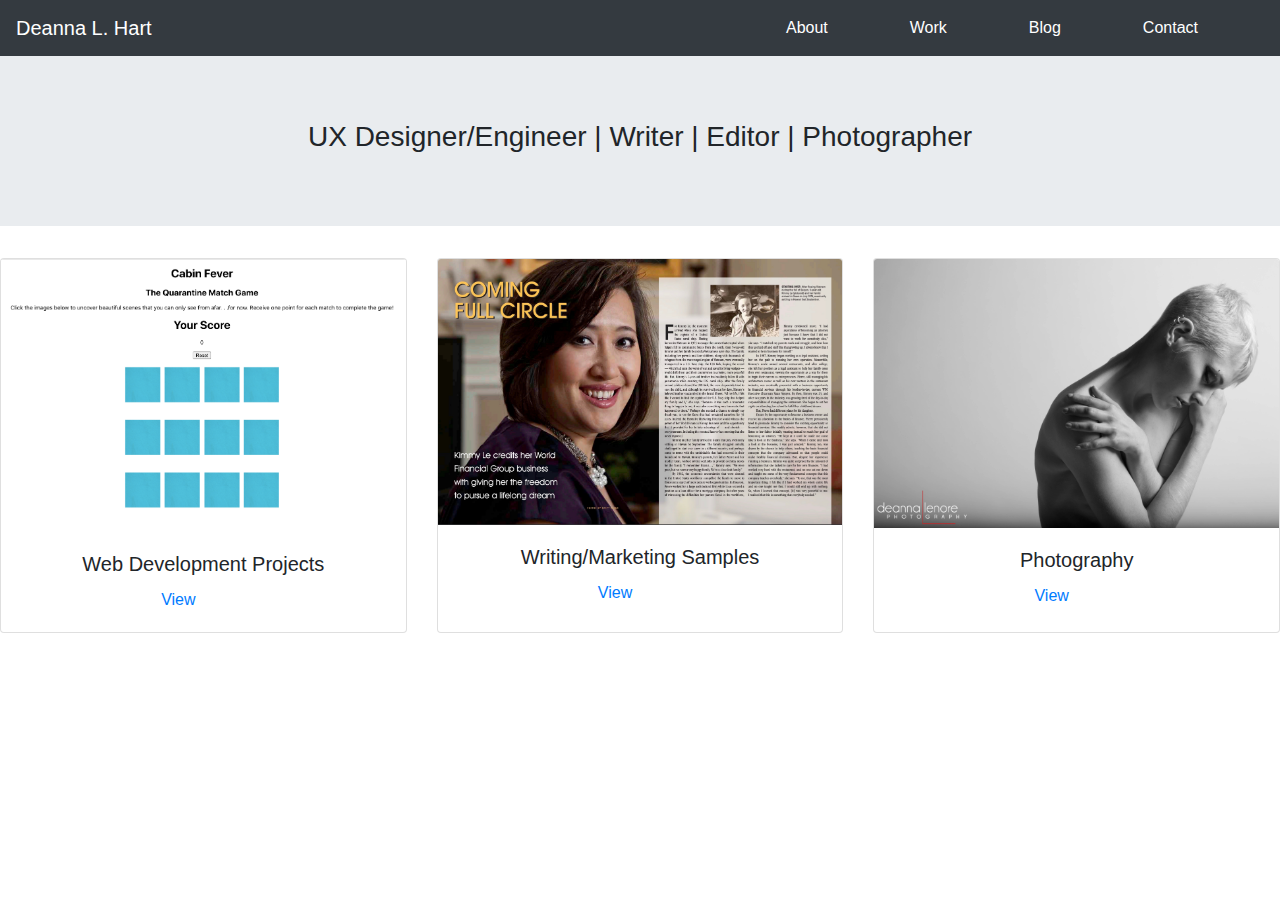
<file: index.html>
<!DOCTYPE html>
<html lang="en">
  <head>
    <meta charset="UTF-8" />
    <meta name="viewport" content="width=device-width, initial-scale=1.0" />
    <title>Deanna L. Hart</title>
    <link
      rel="stylesheet"
      href="https://stackpath.bootstrapcdn.com/bootstrap/4.4.1/css/bootstrap.min.css"
      integrity="sha384-Vkoo8x4CGsO3+Hhxv8T/Q5PaXtkKtu6ug5TOeNV6gBiFeWPGFN9MuhOf23Q9Ifjh"
      crossorigin="anonymous"
    />
    <link rel="stylesheet" type="text/css" href="index.css" />
  </head>
  <body>
    <!-- As a link -->
    <div class="navigation">
      <nav class="navbar navbar navbar-dark bg-dark">
        <a class="navbar-brand" href="index.html">Deanna L. Hart</a>

        <ul class="nav justify-content-end">
          <li class="nav-item">
            <a class="nav-link active" href="about.html">About</a>
          </li>
          <li class="nav-item">
            <a class="nav-link" href="index.html">Work</a>
          </li>
          <li class="nav-item">
            <a
              class="nav-link"
              href="https://medium.com/@deannalenore"
              target="_blank"
              >Blog</a
            >
          </li>
          <li class="nav-item">
            <a class="nav-link" href="contact.html">Contact</a>
          </li>
        </ul>
      </nav>
      <div class="jumbotron jumbotron-fluid">
        <div class="container">
          <!--<h1 class="display-4 text-center">Work</h1>-->
          <h3>UX Designer/Engineer | Writer | Editor | Photographer</h3>
        </div>
      </div>
    </div>

    <div class="card-deck">
      <div class="card">
        <img
          src="./images/cabin_fever_image.png"
          class="card-img-top"
          alt="..."
        />

        <div class="card-body">
          <div class="card text-center border-0">
            <h5 class="card-title">Web Development Projects</h5>
            <a href="web-samples.html" class="card-link">View</a>
          </div>
        </div>
      </div>

      <div class="card">
        <img src="./images/kimmy_le.jpg" class="card-img-top" alt="..." />
        <div class="card-body">
          <div class="card text-center border-0">
            <h5 class="card-title">Writing/Marketing Samples</h5>
            <a href="writing-samples.html" class="card-link">View</a>
          </div>
        </div>
      </div>

      <div class="card">
        <img src="./images/DeannaLenore2.jpg" class="card-img-top" alt="..." />
        <div class="card-body">
          <div class="card text-center border-0">
            <h5 class="card-title">Photography</h5>
            <a href="photography-samples.html" class="card-link">View</a>
          </div>
        </div>
      </div>
    </div>
  </body>
</html>
</file>
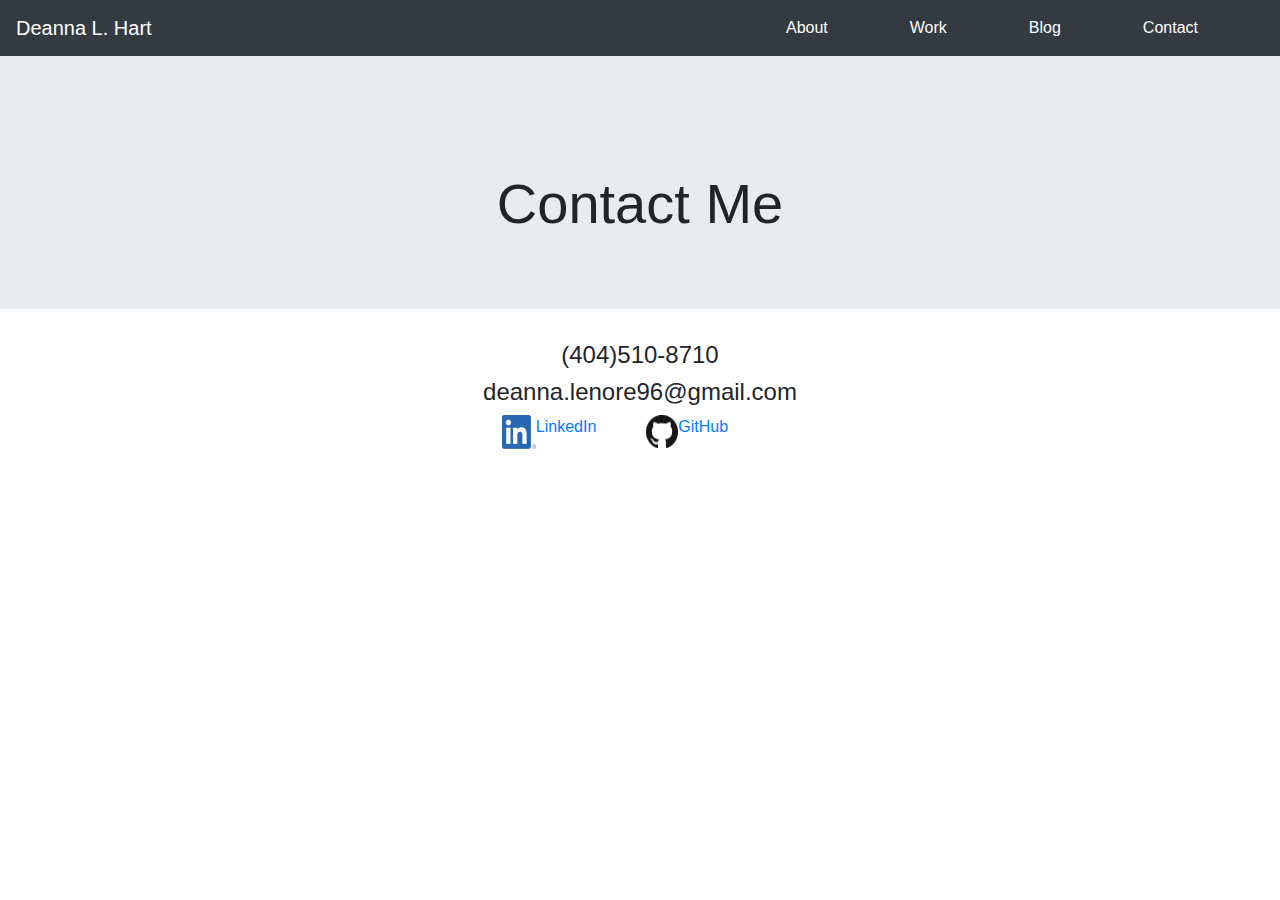
<file: contact.html>
<!DOCTYPE html>
<html lang="en">
  <head>
    <meta charset="UTF-8" />
    <meta name="viewport" content="width=device-width, initial-scale=1.0" />
    <title>Deanna L. Hart</title>
    <link
      rel="stylesheet"
      href="https://stackpath.bootstrapcdn.com/bootstrap/4.4.1/css/bootstrap.min.css"
      integrity="sha384-Vkoo8x4CGsO3+Hhxv8T/Q5PaXtkKtu6ug5TOeNV6gBiFeWPGFN9MuhOf23Q9Ifjh"
      crossorigin="anonymous"
    />
    <link rel="stylesheet" type="text/css" href="index.css" />
  </head>
  <body>
    <!-- As a link -->
    <div class="navigation">
      <nav class="navbar navbar navbar-dark bg-dark">
        <a class="navbar-brand" href="index.html">Deanna L. Hart</a>

        <ul class="nav justify-content-end">
          <li class="nav-item">
            <a class="nav-link active" href="about.html">About</a>
          </li>
          <li class="nav-item">
            <a class="nav-link" href="index.html">Work</a>
          </li>
          <li class="nav-item">
            <a
              class="nav-link"
              href="https://medium.com/@deannalenore"
              target="_blank"
              >Blog</a
            >
          </li>
          <li class="nav-item">
            <a class="nav-link" href="contact.html">Contact</a>
          </li>
        </ul>
      </nav>
      <div class="jumbotron jumbotron-fluid">
        <div class="container">
          <h1 class="display-4">Contact Me</h1>
        </div>
      </div>
    </div>

    <h4>(404)510-8710</h4>
    <h4>deanna.lenore96@gmail.com</h4>

    <div class="container">
      <img src="images/LI-In-Bug.png" width="34" height="34" alt="" />
      <a href="https://www.linkedin.com/in/deanna-l-hart/" target="_blank"
        >LinkedIn</a
      >

      <img src="images/GitHub2.png" alt="" />
      <a href="https://github.com/deannalenore" target="_blank">GitHub</a>
    </div>
  </body>
</html>
</file>
<file: index.css>
.nav-link {
  color: white;
}

h1 {
  text-align: center;
  margin-top: 50px;
}
h4 {
  text-align: center;
}

.container {
  display: flex;
  justify-content: center;
  flex-direction: row;
}

p {
  margin: 100px;
}

a {
  margin-right: 50px;
}

.card-link {
  text-align: center;
}
</file>
